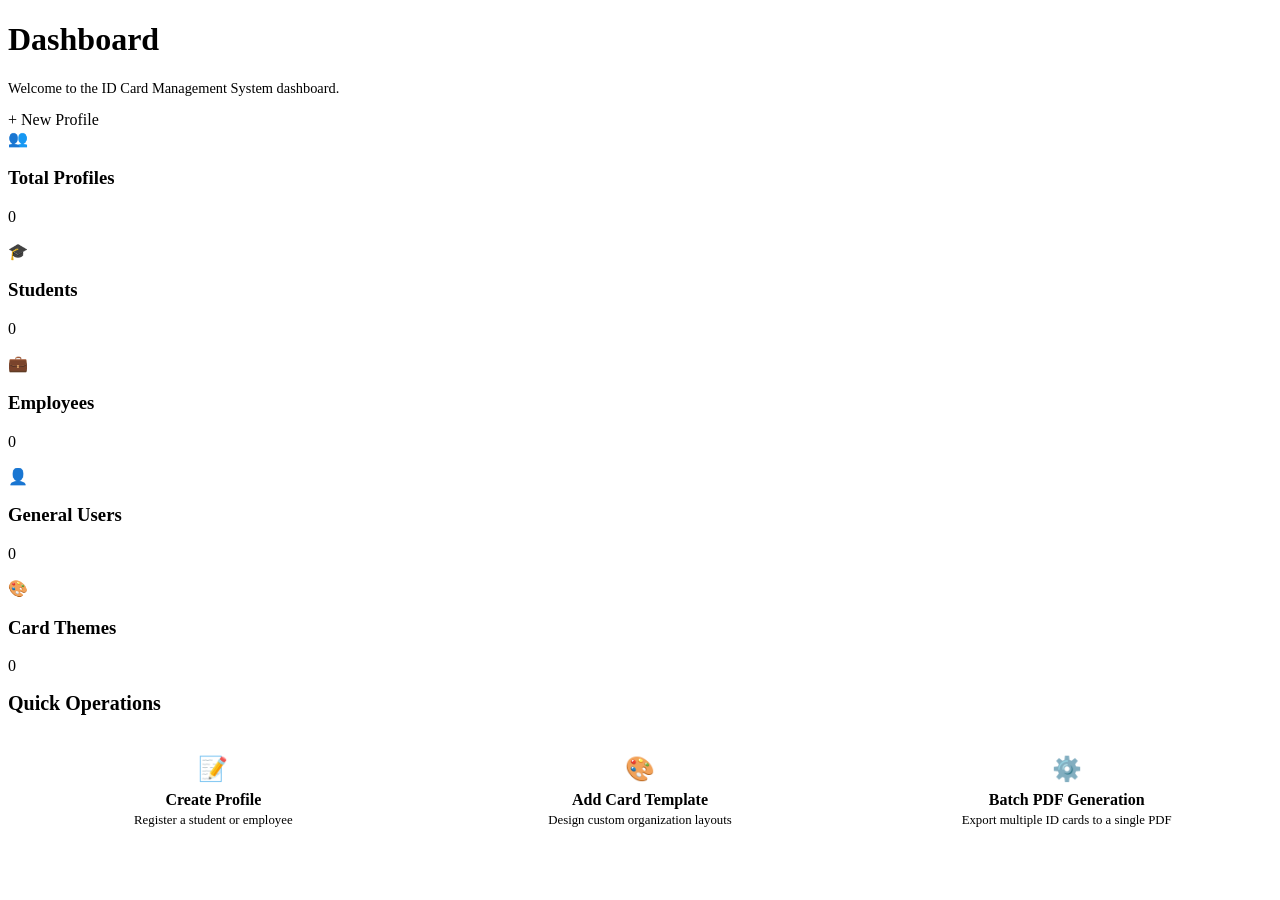
<file: src/main/resources/templates/index.html>
<!DOCTYPE html>
<html xmlns:th="http://www.thymeleaf.org" 
      th:replace="~{layout :: layout('Dashboard', ~{::content}, 'dashboard')}">
<body>
    <div th:fragment="content">
        <div class="page-header">
            <div>
                <h1 class="page-title">Dashboard</h1>
                <p style="color: var(--text-muted); font-size: 0.9rem;">Welcome to the ID Card Management System dashboard.</p>
            </div>
            <div>
                <a th:href="@{/profiles/new}" class="btn btn-primary">+ New Profile</a>
            </div>
        </div>

        <!-- Dashboard Stats Cards -->
        <div class="grid-cols-3">
            <div class="stat-card">
                <div class="stat-icon bg-primary-light">👥</div>
                <div class="stat-info">
                    <h3>Total Profiles</h3>
                    <p th:text="${totalProfiles}">0</p>
                </div>
            </div>
            <div class="stat-card">
                <div class="stat-icon bg-success-light">🎓</div>
                <div class="stat-info">
                    <h3>Students</h3>
                    <p th:text="${studentCount}">0</p>
                </div>
            </div>
            <div class="stat-card">
                <div class="stat-icon bg-warning-light">💼</div>
                <div class="stat-info">
                    <h3>Employees</h3>
                    <p th:text="${employeeCount}">0</p>
                </div>
            </div>
            <div class="stat-card">
                <div class="stat-icon bg-danger-light">👤</div>
                <div class="stat-info">
                    <h3>General Users</h3>
                    <p th:text="${userCount}">0</p>
                </div>
            </div>
            <div class="stat-card">
                <div class="stat-icon bg-primary-light">🎨</div>
                <div class="stat-info">
                    <h3>Card Themes</h3>
                    <p th:text="${totalTemplates}">0</p>
                </div>
            </div>
        </div>

        <!-- Quick actions -->
        <div class="card">
            <h2 style="margin-bottom: 1rem; font-size: 1.25rem;">Quick Operations</h2>
            <div style="display: flex; gap: 1rem; flex-wrap: wrap;">
                <a th:href="@{/profiles/new}" class="btn btn-secondary" style="flex: 1; min-width: 200px; text-align: center; display: block; padding: 1.5rem 1rem;">
                    <span style="font-size: 1.5rem; display: block; margin-bottom: 0.5rem;">📝</span>
                    <strong>Create Profile</strong>
                    <span style="display: block; font-size: 0.8rem; color: var(--text-muted); margin-top: 0.25rem;">Register a student or employee</span>
                </a>
                <a th:href="@{/templates/new}" class="btn btn-secondary" style="flex: 1; min-width: 200px; text-align: center; display: block; padding: 1.5rem 1rem;">
                    <span style="font-size: 1.5rem; display: block; margin-bottom: 0.5rem;">🎨</span>
                    <strong>Add Card Template</strong>
                    <span style="display: block; font-size: 0.8rem; color: var(--text-muted); margin-top: 0.25rem;">Design custom organization layouts</span>
                </a>
                <a th:href="@{/batch}" class="btn btn-secondary" style="flex: 1; min-width: 200px; text-align: center; display: block; padding: 1.5rem 1rem;">
                    <span style="font-size: 1.5rem; display: block; margin-bottom: 0.5rem;">⚙️</span>
                    <strong>Batch PDF Generation</strong>
                    <span style="display: block; font-size: 0.8rem; color: var(--text-muted); margin-top: 0.25rem;">Export multiple ID cards to a single PDF</span>
                </a>
            </div>
        </div>
    </div>
</body>
</html>
</file>
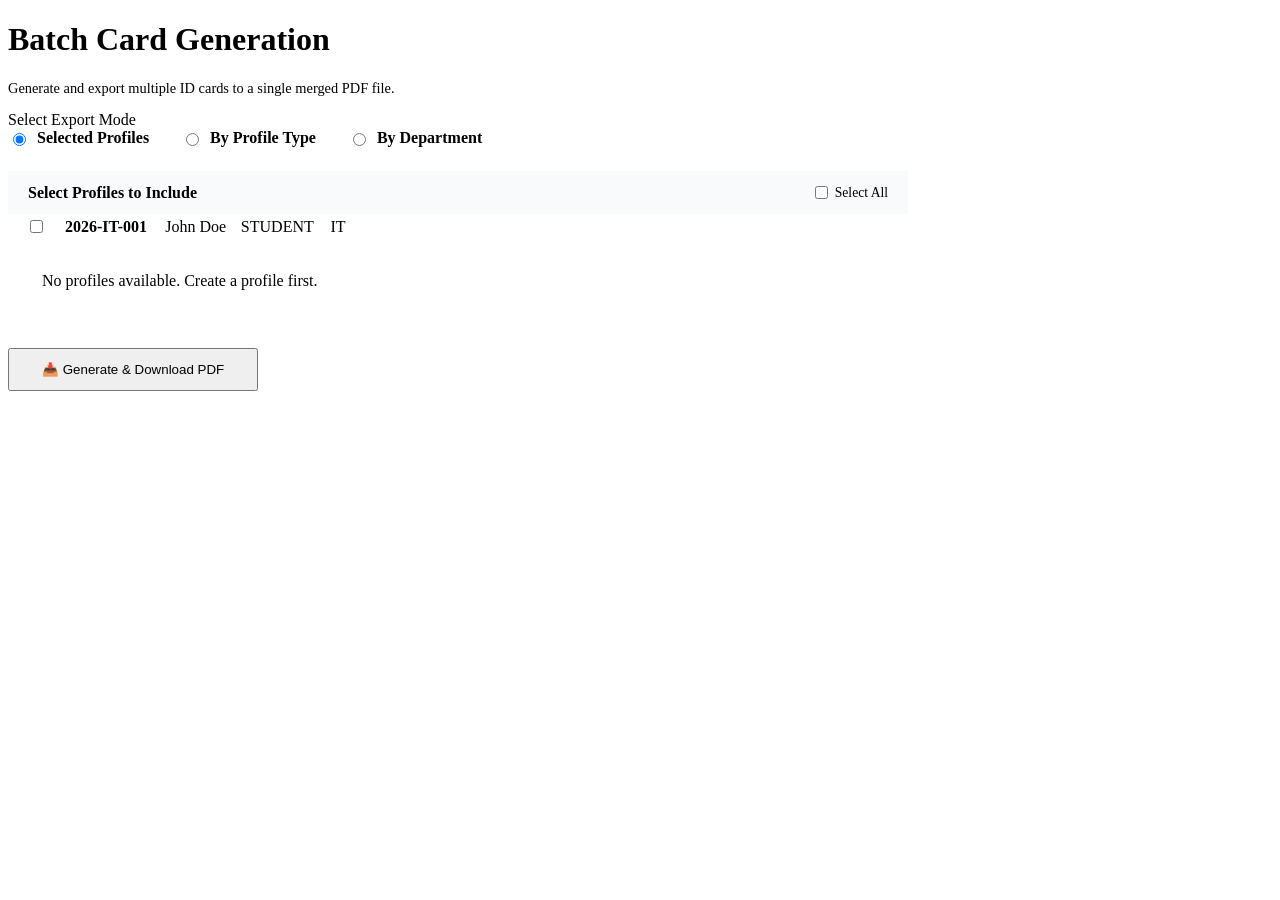
<file: src/main/resources/templates/batch/index.html>
<!DOCTYPE html>
<html xmlns:th="http://www.thymeleaf.org" 
      th:replace="~{layout :: layout('Batch Generation', ~{::content}, 'batch')}">
<body>
    <div th:fragment="content">
        <div class="page-header">
            <div>
                <h1 class="page-title">Batch Card Generation</h1>
                <p style="color: var(--text-muted); font-size: 0.9rem;">Generate and export multiple ID cards to a single merged PDF file.</p>
            </div>
        </div>

        <div class="card" style="max-width: 900px;">
            <form th:action="@{/batch/pdf}" method="post" th:object="${batchRequest}">
                
                <!-- Batch Mode Selection -->
                <div class="form-group">
                    <label class="form-label" style="font-size: 1rem; margin-bottom: 0.75rem;">Select Export Mode</label>
                    <div style="display: flex; gap: 2rem; align-items: center; margin-bottom: 1.5rem;">
                        <label style="display: flex; align-items: center; gap: 0.5rem; font-weight: 600; cursor: pointer;">
                            <input type="radio" th:field="*{batchMode}" value="SELECTED" checked id="modeSelected"> Selected Profiles
                        </label>
                        <label style="display: flex; align-items: center; gap: 0.5rem; font-weight: 600; cursor: pointer;">
                            <input type="radio" th:field="*{batchMode}" value="TYPE" id="modeType"> By Profile Type
                        </label>
                        <label style="display: flex; align-items: center; gap: 0.5rem; font-weight: 600; cursor: pointer;">
                            <input type="radio" th:field="*{batchMode}" value="DEPARTMENT" id="modeDept"> By Department
                        </label>
                    </div>
                </div>

                <!-- 1. Selection Options: By Type -->
                <div id="sectionType" class="form-group" style="display: none; max-width: 400px; padding: 1rem; border: 1px solid var(--border-color); border-radius: var(--radius); background-color: #f8fafc;">
                    <label class="form-label" for="typeSelect">Choose Profile Type</label>
                    <select th:field="*{type}" id="typeSelect" class="form-control">
                        <option th:each="t : ${profileTypes}" th:value="${t}" th:text="${t}">STUDENT</option>
                    </select>
                </div>

                <!-- 2. Selection Options: By Department -->
                <div id="sectionDept" class="form-group" style="display: none; max-width: 400px; padding: 1rem; border: 1px solid var(--border-color); border-radius: var(--radius); background-color: #f8fafc;">
                    <label class="form-label" for="deptSelect">Choose Department</label>
                    <select th:field="*{department}" id="deptSelect" class="form-control">
                        <option value="" disabled selected>-- Select Department --</option>
                        <option th:each="d : ${departments}" th:value="${d}" th:text="${d}">IT</option>
                    </select>
                </div>

                <!-- 3. Selection Options: Table checkboxes -->
                <div id="sectionSelected" class="form-group" style="border: 1px solid var(--border-color); border-radius: var(--radius); overflow: hidden;">
                    <div style="background-color: #f8fafc; padding: 0.75rem 1.25rem; font-weight: 600; border-bottom: 1px solid var(--border-color); display: flex; justify-content: space-between; align-items: center;">
                        <span>Select Profiles to Include</span>
                        <label style="font-size: 0.85rem; font-weight: 500; display: flex; align-items: center; gap: 0.25rem; cursor: pointer;">
                            <input type="checkbox" id="selectAll"> Select All
                        </label>
                    </div>
                    <div style="max-height: 400px; overflow-y: auto;">
                        <table class="custom-table" style="border: none;">
                            <thead>
                                <tr style="display: none;">
                                    <th>Select</th>
                                    <th>Reg Number</th>
                                    <th>Name</th>
                                    <th>Type</th>
                                    <th>Department</th>
                                </tr>
                            </thead>
                            <tbody>
                                <tr th:each="profile : ${profiles}">
                                    <td style="width: 50px; text-align: center;">
                                        <input type="checkbox" name="selectedIds" th:value="${profile.id}" class="profile-checkbox">
                                    </td>
                                    <td>
                                        <strong th:text="${profile.registrationNumber}">2026-IT-001</strong>
                                    </td>
                                    <td th:text="${profile.fullName}">John Doe</td>
                                    <td>
                                        <span class="badge" th:classappend="'badge-' + ${#strings.toLowerCase(profile.type)}" th:text="${profile.type}">STUDENT</span>
                                    </td>
                                    <td th:text="${profile.department != null && !profile.department.isEmpty()} ? ${profile.department} : 'GEN'">IT</td>
                                </tr>
                                <tr th:if="${#lists.isEmpty(profiles)}">
                                    <td colspan="5" style="text-align: center; padding: 2rem; color: var(--text-muted);">
                                        No profiles available. Create a profile first.
                                    </td>
                                </tr>
                            </tbody>
                        </table>
                    </div>
                </div>

                <div style="margin-top: 1.5rem;">
                    <button type="submit" class="btn btn-primary" style="padding: 0.75rem 2rem;">
                        📥 Generate & Download PDF
                    </button>
                </div>
            </form>
        </div>

        <script>
            document.addEventListener("DOMContentLoaded", function() {
                const modeSelected = document.getElementById('modeSelected');
                const modeType = document.getElementById('modeType');
                const modeDept = document.getElementById('modeDept');

                const sectionSelected = document.getElementById('sectionSelected');
                const sectionType = document.getElementById('sectionType');
                const sectionDept = document.getElementById('sectionDept');

                function toggleSections() {
                    if (modeSelected.checked) {
                        sectionSelected.style.display = 'block';
                        sectionType.style.display = 'none';
                        sectionDept.style.display = 'none';
                    } else if (modeType.checked) {
                        sectionSelected.style.display = 'none';
                        sectionType.style.display = 'block';
                        sectionDept.style.display = 'none';
                    } else if (modeDept.checked) {
                        sectionSelected.style.display = 'none';
                        sectionType.style.display = 'none';
                        sectionDept.style.display = 'block';
                    }
                }

                // Attach listeners
                document.getElementsByName('batchMode').forEach(el => {
                    el.addEventListener('change', toggleSections);
                });

                // Select All toggle
                const selectAll = document.getElementById('selectAll');
                const checkboxes = document.querySelectorAll('.profile-checkbox');
                if (selectAll) {
                    selectAll.addEventListener('change', function() {
                        checkboxes.forEach(cb => {
                            cb.checked = this.checked;
                        });
                    });
                }

                // Initial load
                toggleSections();
            });
        </script>
    </div>
</body>
</html>
</file>
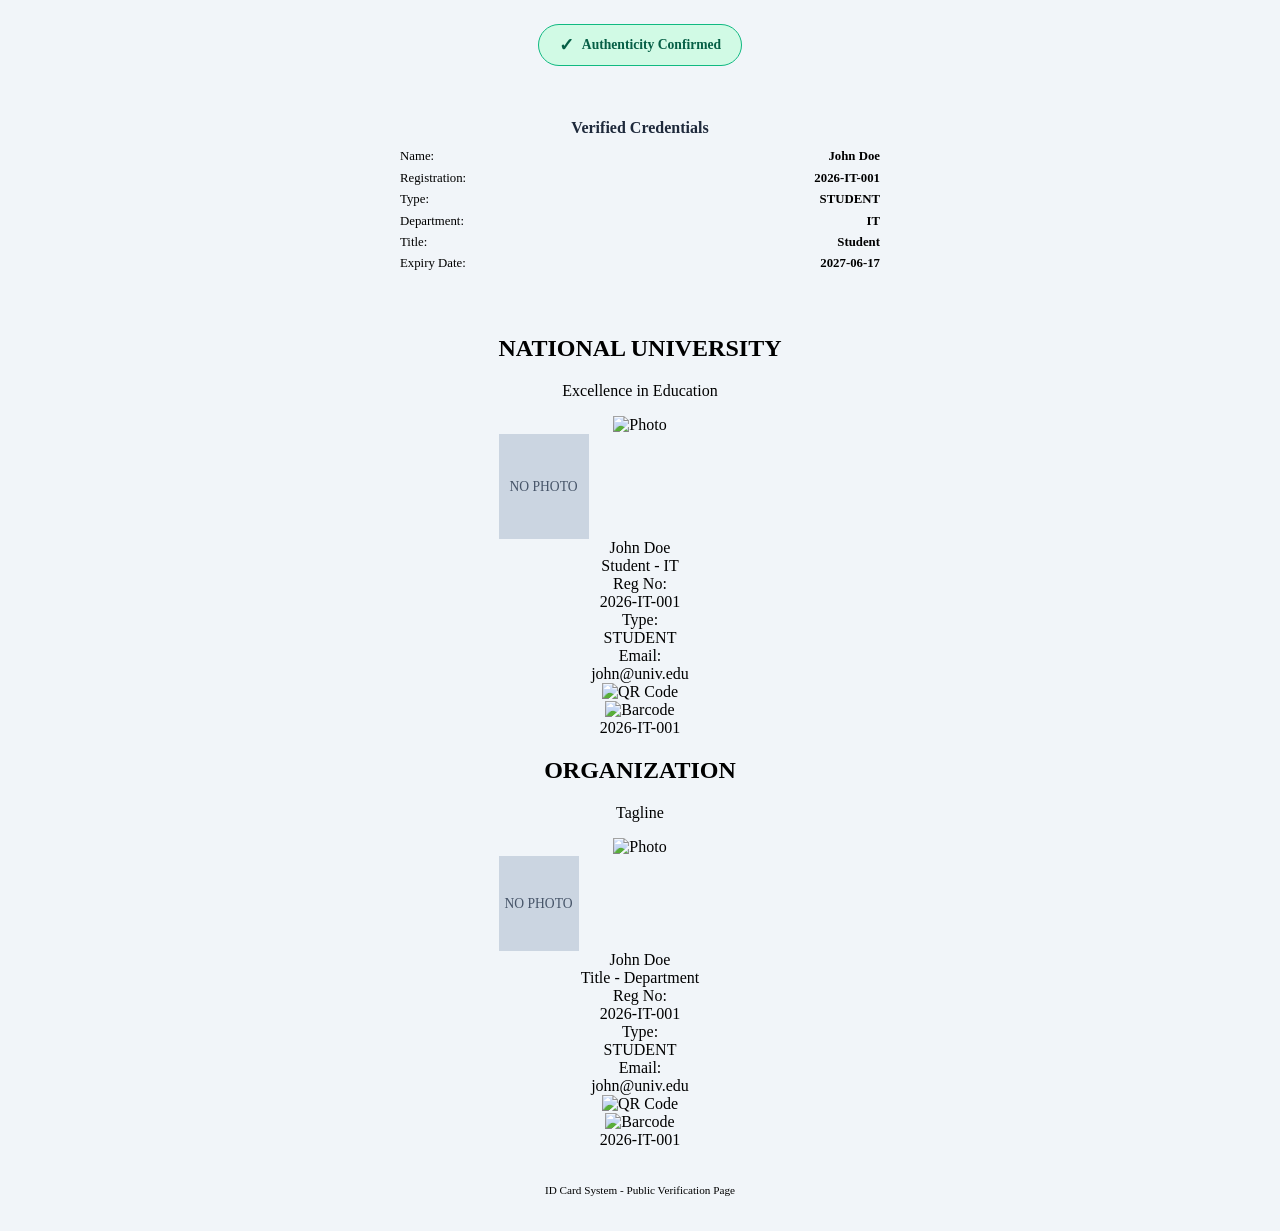
<file: src/main/resources/templates/verify.html>
<!DOCTYPE html>
<html xmlns:th="http://www.thymeleaf.org">
<head>
    <meta charset="UTF-8">
    <meta name="viewport" content="width=device-width, initial-scale=1.0">
    <title>Public ID Card Verification</title>
    <link href="https://fonts.googleapis.com/css2?family=Inter:wght@400;500;600;700;800&display=swap" rel="stylesheet">
    <link rel="stylesheet" th:href="@{/css/main.css}">
    <style>
        body {
            display: flex;
            align-items: center;
            justify-content: center;
            min-height: 100vh;
            margin: 0;
            background-color: #f1f5f9;
        }
        .container {
            width: 100%;
            max-width: 480px;
            padding: 1.5rem;
            text-align: center;
            display: flex;
            flex-direction: column;
            align-items: center;
        }
        .verified-badge {
            background-color: #d1fae5;
            color: #065f46;
            padding: 0.6rem 1.25rem;
            border-radius: 9999px;
            font-weight: 700;
            display: inline-flex;
            align-items: center;
            gap: 0.5rem;
            margin-bottom: 1.25rem;
            border: 1px solid #10b981;
            font-size: 0.85rem;
        }
    </style>
</head>
<body>
    <div class="container">
        
        <div class="verified-badge">
            <span style="font-size: 1.1rem;">✓</span> Authenticity Confirmed
        </div>

        <div class="card" style="padding: 1.25rem; margin-bottom: 1.5rem; text-align: left; width: 100%;">
            <h2 style="font-size: 1rem; font-weight: 700; margin-bottom: 0.75rem; color: #1e293b; text-align: center;">Verified Credentials</h2>
            <div style="display: flex; flex-direction: column; gap: 0.4rem; font-size: 0.8rem;">
                <div style="display: flex; justify-content: space-between;"><span style="color: var(--text-muted);">Name:</span><strong th:text="${profile.fullName}">John Doe</strong></div>
                <div style="display: flex; justify-content: space-between;"><span style="color: var(--text-muted);">Registration:</span><strong th:text="${profile.registrationNumber}">2026-IT-001</strong></div>
                <div style="display: flex; justify-content: space-between;"><span style="color: var(--text-muted);">Type:</span><strong th:text="${profile.type}">STUDENT</strong></div>
                <div style="display: flex; justify-content: space-between;"><span style="color: var(--text-muted);">Department:</span><strong th:text="${profile.department}">IT</strong></div>
                <div style="display: flex; justify-content: space-between;"><span style="color: var(--text-muted);">Title:</span><strong th:text="${profile.title}">Student</strong></div>
                <div style="display: flex; justify-content: space-between;"><span style="color: var(--text-muted);">Expiry Date:</span><strong th:text="${profile.expiryDate}">2027-06-17</strong></div>
            </div>
        </div>

        <!-- Render the ID card itself -->
        <div class="id-card-wrap" style="margin-bottom: 1.5rem;">
            <div id="cardShell" class="id-card" 
                 th:classappend="${profile.template != null && #strings.toUpperCase(profile.template.layout) == 'HORIZONTAL'} ? 'layout-horizontal' : 'layout-vertical'"
                 th:style="'background-color: ' + ${profile.template != null ? profile.template.secondaryColor : '#e0e7ff'} + '; color: ' + ${profile.template != null ? profile.template.textColor : '#111827'} + ';'">
                
                <!-- VERTICAL LAYOUT STRUCTURE -->
                <th:block th:if="${profile.template == null || #strings.toUpperCase(profile.template.layout) != 'HORIZONTAL'}">
                    <!-- Header -->
                    <div class="card-header" th:style="'background-color: ' + ${profile.template != null ? profile.template.primaryColor : '#1d4ed8'} + ';'">
                        <h2 class="org-name-text" th:text="${profile.template != null && profile.template.organizationName != null} ? ${#strings.toUpperCase(profile.template.organizationName)} : 'ORGANIZATION'">NATIONAL UNIVERSITY</h2>
                        <p class="tagline-text" th:if="${profile.template != null && profile.template.tagline != null && !profile.template.tagline.isEmpty()}" th:text="${profile.template.tagline}">Excellence in Education</p>
                    </div>

                    <!-- Card Body -->
                    <div class="card-body">
                        <img class="profile-photo" th:if="${profile.hasPhoto()}" th:src="@{/uploads/photos/{file}(file=${profile.photoFileName})}" alt="Photo">
                        <div class="profile-photo" th:unless="${profile.hasPhoto()}" style="display: flex; align-items: center; justify-content: center; font-size: 0.85rem; background-color: #cbd5e1; color: #475569; width: 90px; height: 105px;">
                            NO PHOTO
                        </div>
                        
                        <div class="profile-name" th:text="${profile.fullName}">John Doe</div>
                        <div class="profile-title" th:text="${profile.title} + (${profile.department != null && !profile.department.isEmpty()} ? ' - ' + ${profile.department} : '')">Student - IT</div>

                        <div class="profile-details">
                            <div class="detail-label">Reg No:</div>
                            <div class="detail-val" th:text="${profile.registrationNumber}">2026-IT-001</div>

                            <div class="detail-label">Type:</div>
                            <div class="detail-val" th:text="${profile.type}">STUDENT</div>

                            <div class="detail-label" th:if="${profile.email != null && !profile.email.isEmpty()}">Email:</div>
                            <div class="detail-val" th:if="${profile.email != null && !profile.email.isEmpty()}" th:text="${profile.email}">john@univ.edu</div>
                        </div>
                    </div>

                    <!-- Card Footer -->
                    <div class="card-footer">
                        <div class="qr-code">
                            <img th:src="'data:image/png;base64,' + ${qrCodeBase64}" style="width: 100%; height: 100%;" alt="QR Code">
                        </div>
                        <div class="barcode-area">
                            <img class="barcode-img" th:src="'data:image/png;base64,' + ${barcodeBase64}" alt="Barcode">
                            <div class="barcode-text" th:text="${profile.registrationNumber}">2026-IT-001</div>
                        </div>
                    </div>
                </th:block>

                <!-- HORIZONTAL LAYOUT STRUCTURE -->
                <th:block th:if="${profile.template != null && #strings.toUpperCase(profile.template.layout) == 'HORIZONTAL'}">
                    <!-- Header -->
                    <div class="card-header" th:style="'background-color: ' + ${profile.template.primaryColor} + ';'">
                        <h2 class="org-name-text" th:text="${#strings.toUpperCase(profile.template.organizationName)}">ORGANIZATION</h2>
                        <p class="tagline-text" th:if="${profile.template.tagline != null && !profile.template.tagline.isEmpty()}" th:text="${profile.template.tagline}">Tagline</p>
                    </div>

                    <!-- Card Body -->
                    <div class="card-body">
                        <img class="profile-photo" th:if="${profile.hasPhoto()}" th:src="@{/uploads/photos/{file}(file=${profile.photoFileName})}" alt="Photo">
                        <div class="profile-photo" th:unless="${profile.hasPhoto()}" style="display: flex; align-items: center; justify-content: center; font-size: 0.85rem; background-color: #cbd5e1; color: #475569; width: 80px; height: 95px;">
                            NO PHOTO
                        </div>

                        <div class="profile-info">
                            <div class="profile-name" th:text="${profile.fullName}">John Doe</div>
                            <div class="profile-title" th:text="${profile.title} + (${profile.department != null && !profile.department.isEmpty()} ? ' - ' + ${profile.department} : '')">Title - Department</div>
                            
                            <div class="profile-details">
                                <div class="detail-label">Reg No:</div>
                                <div class="detail-val" th:text="${profile.registrationNumber}">2026-IT-001</div>

                                <div class="detail-label">Type:</div>
                                <div class="detail-val" th:text="${profile.type}">STUDENT</div>

                                <div class="detail-label" th:if="${profile.email != null && !profile.email.isEmpty()}">Email:</div>
                                <div class="detail-val" th:if="${profile.email != null && !profile.email.isEmpty()}" th:text="${profile.email}">john@univ.edu</div>
                            </div>
                        </div>

                        <div class="right-codes">
                            <div class="qr-code">
                                <img th:src="'data:image/png;base64,' + ${qrCodeBase64}" style="width: 100%; height: 100%;" alt="QR Code">
                            </div>
                            <div class="barcode-area">
                                <img class="barcode-img" th:src="'data:image/png;base64,' + ${barcodeBase64}" alt="Barcode">
                                <div class="barcode-text" th:text="${profile.registrationNumber}">2026-IT-001</div>
                            </div>
                        </div>
                    </div>
                </th:block>

            </div>
        </div>

        <p style="color: var(--text-muted); font-size: 0.7rem;">ID Card System - Public Verification Page</p>
    </div>
</body>
</html>
</file>
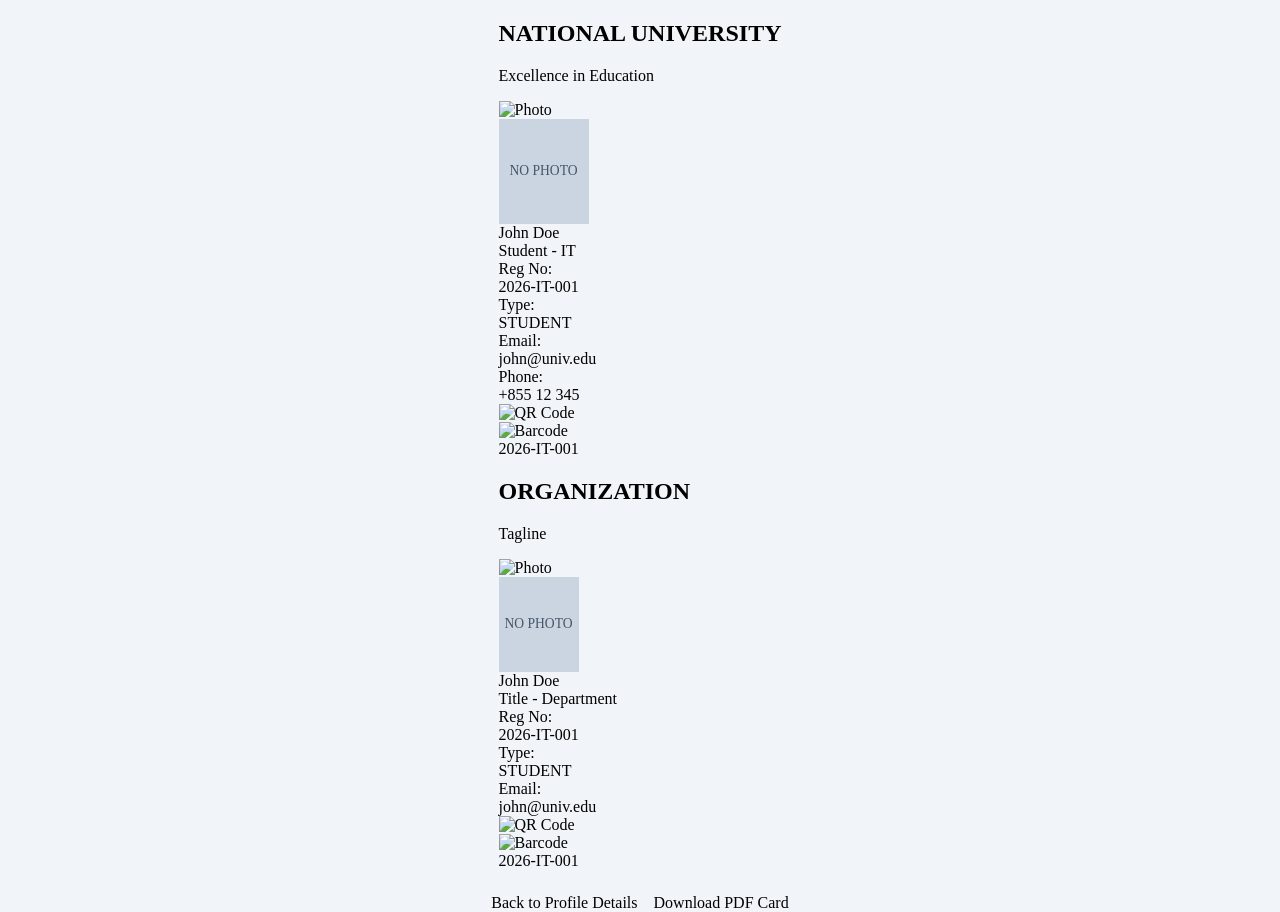
<file: src/main/resources/templates/profiles/card-preview.html>
<!DOCTYPE html>
<html xmlns:th="http://www.thymeleaf.org">
<head>
    <meta charset="UTF-8">
    <meta name="viewport" content="width=device-width, initial-scale=1.0">
    <title>ID Card Preview</title>
    <link href="https://fonts.googleapis.com/css2?family=Inter:wght@400;500;600;700;800&display=swap" rel="stylesheet">
    <link rel="stylesheet" th:href="@{/css/main.css}">
    <style>
        body {
            display: flex;
            align-items: center;
            justify-content: center;
            min-height: 100vh;
            margin: 0;
            background-color: #f1f5f9;
        }
        .container {
            display: flex;
            flex-direction: column;
            align-items: center;
        }
        .actions {
            margin-top: 1.5rem;
            display: flex;
            gap: 1rem;
            justify-content: center;
        }
    </style>
</head>
<body>
    <div class="container">
        
        <!-- Render the ID card itself -->
        <div class="id-card-wrap">
            <div id="cardShell" class="id-card" 
                 th:classappend="${profile.template != null && #strings.toUpperCase(profile.template.layout) == 'HORIZONTAL'} ? 'layout-horizontal' : 'layout-vertical'"
                 th:style="'background-color: ' + ${profile.template != null ? profile.template.secondaryColor : '#e0e7ff'} + '; color: ' + ${profile.template != null ? profile.template.textColor : '#111827'} + ';'">
                
                <!-- VERTICAL LAYOUT STRUCTURE -->
                <th:block th:if="${profile.template == null || #strings.toUpperCase(profile.template.layout) != 'HORIZONTAL'}">
                    <!-- Header -->
                    <div class="card-header" th:style="'background-color: ' + ${profile.template != null ? profile.template.primaryColor : '#1d4ed8'} + ';'">
                        <h2 class="org-name-text" th:text="${profile.template != null && profile.template.organizationName != null} ? ${#strings.toUpperCase(profile.template.organizationName)} : 'ORGANIZATION'">NATIONAL UNIVERSITY</h2>
                        <p class="tagline-text" th:if="${profile.template != null && profile.template.tagline != null && !profile.template.tagline.isEmpty()}" th:text="${profile.template.tagline}">Excellence in Education</p>
                    </div>

                    <!-- Card Body -->
                    <div class="card-body">
                        <img class="profile-photo" th:if="${profile.hasPhoto()}" th:src="@{/uploads/photos/{file}(file=${profile.photoFileName})}" alt="Photo">
                        <div class="profile-photo" th:unless="${profile.hasPhoto()}" style="display: flex; align-items: center; justify-content: center; font-size: 0.85rem; background-color: #cbd5e1; color: #475569; width: 90px; height: 105px;">
                            NO PHOTO
                        </div>
                        
                        <div class="profile-name" th:text="${profile.fullName}">John Doe</div>
                        <div class="profile-title" th:text="${profile.title} + (${profile.department != null && !profile.department.isEmpty()} ? ' - ' + ${profile.department} : '')">Student - IT</div>

                        <div class="profile-details">
                            <div class="detail-label">Reg No:</div>
                            <div class="detail-val" th:text="${profile.registrationNumber}">2026-IT-001</div>

                            <div class="detail-label">Type:</div>
                            <div class="detail-val" th:text="${profile.type}">STUDENT</div>

                            <div class="detail-label" th:if="${profile.email != null && !profile.email.isEmpty()}">Email:</div>
                            <div class="detail-val" th:if="${profile.email != null && !profile.email.isEmpty()}" th:text="${profile.email}">john@univ.edu</div>

                            <div class="detail-label" th:if="${profile.phone != null && !profile.phone.isEmpty()}">Phone:</div>
                            <div class="detail-val" th:if="${profile.phone != null && !profile.phone.isEmpty()}" th:text="${profile.phone}">+855 12 345</div>
                        </div>
                    </div>

                    <!-- Card Footer -->
                    <div class="card-footer">
                        <div class="qr-code">
                            <img th:src="'data:image/png;base64,' + ${qrCodeBase64}" style="width: 100%; height: 100%;" alt="QR Code">
                        </div>
                        <div class="barcode-area">
                            <img class="barcode-img" th:src="'data:image/png;base64,' + ${barcodeBase64}" alt="Barcode">
                            <div class="barcode-text" th:text="${profile.registrationNumber}">2026-IT-001</div>
                        </div>
                    </div>
                </th:block>

                <!-- HORIZONTAL LAYOUT STRUCTURE -->
                <th:block th:if="${profile.template != null && #strings.toUpperCase(profile.template.layout) == 'HORIZONTAL'}">
                    <!-- Header -->
                    <div class="card-header" th:style="'background-color: ' + ${profile.template.primaryColor} + ';'">
                        <h2 class="org-name-text" th:text="${#strings.toUpperCase(profile.template.organizationName)}">ORGANIZATION</h2>
                        <p class="tagline-text" th:if="${profile.template.tagline != null && !profile.template.tagline.isEmpty()}" th:text="${profile.template.tagline}">Tagline</p>
                    </div>

                    <!-- Card Body -->
                    <div class="card-body">
                        <img class="profile-photo" th:if="${profile.hasPhoto()}" th:src="@{/uploads/photos/{file}(file=${profile.photoFileName})}" alt="Photo">
                        <div class="profile-photo" th:unless="${profile.hasPhoto()}" style="display: flex; align-items: center; justify-content: center; font-size: 0.85rem; background-color: #cbd5e1; color: #475569; width: 80px; height: 95px;">
                            NO PHOTO
                        </div>

                        <div class="profile-info">
                            <div class="profile-name" th:text="${profile.fullName}">John Doe</div>
                            <div class="profile-title" th:text="${profile.title} + (${profile.department != null && !profile.department.isEmpty()} ? ' - ' + ${profile.department} : '')">Title - Department</div>
                            
                            <div class="profile-details">
                                <div class="detail-label">Reg No:</div>
                                <div class="detail-val" th:text="${profile.registrationNumber}">2026-IT-001</div>

                                <div class="detail-label">Type:</div>
                                <div class="detail-val" th:text="${profile.type}">STUDENT</div>

                                <div class="detail-label" th:if="${profile.email != null && !profile.email.isEmpty()}">Email:</div>
                                <div class="detail-val" th:if="${profile.email != null && !profile.email.isEmpty()}" th:text="${profile.email}">john@univ.edu</div>
                            </div>
                        </div>

                        <div class="right-codes">
                            <div class="qr-code">
                                <img th:src="'data:image/png;base64,' + ${qrCodeBase64}" style="width: 100%; height: 100%;" alt="QR Code">
                            </div>
                            <div class="barcode-area">
                                <img class="barcode-img" th:src="'data:image/png;base64,' + ${barcodeBase64}" alt="Barcode">
                                <div class="barcode-text" th:text="${profile.registrationNumber}">2026-IT-001</div>
                            </div>
                        </div>
                    </div>
                </th:block>

            </div>
        </div>

        <div class="actions">
            <a th:href="@{/profiles/{id}(id=${profile.id})}" class="btn btn-secondary">Back to Profile Details</a>
            <a th:href="@{/profiles/{id}/pdf(id=${profile.id})}" class="btn btn-primary">Download PDF Card</a>
        </div>
    </div>
</body>
</html>
</file>
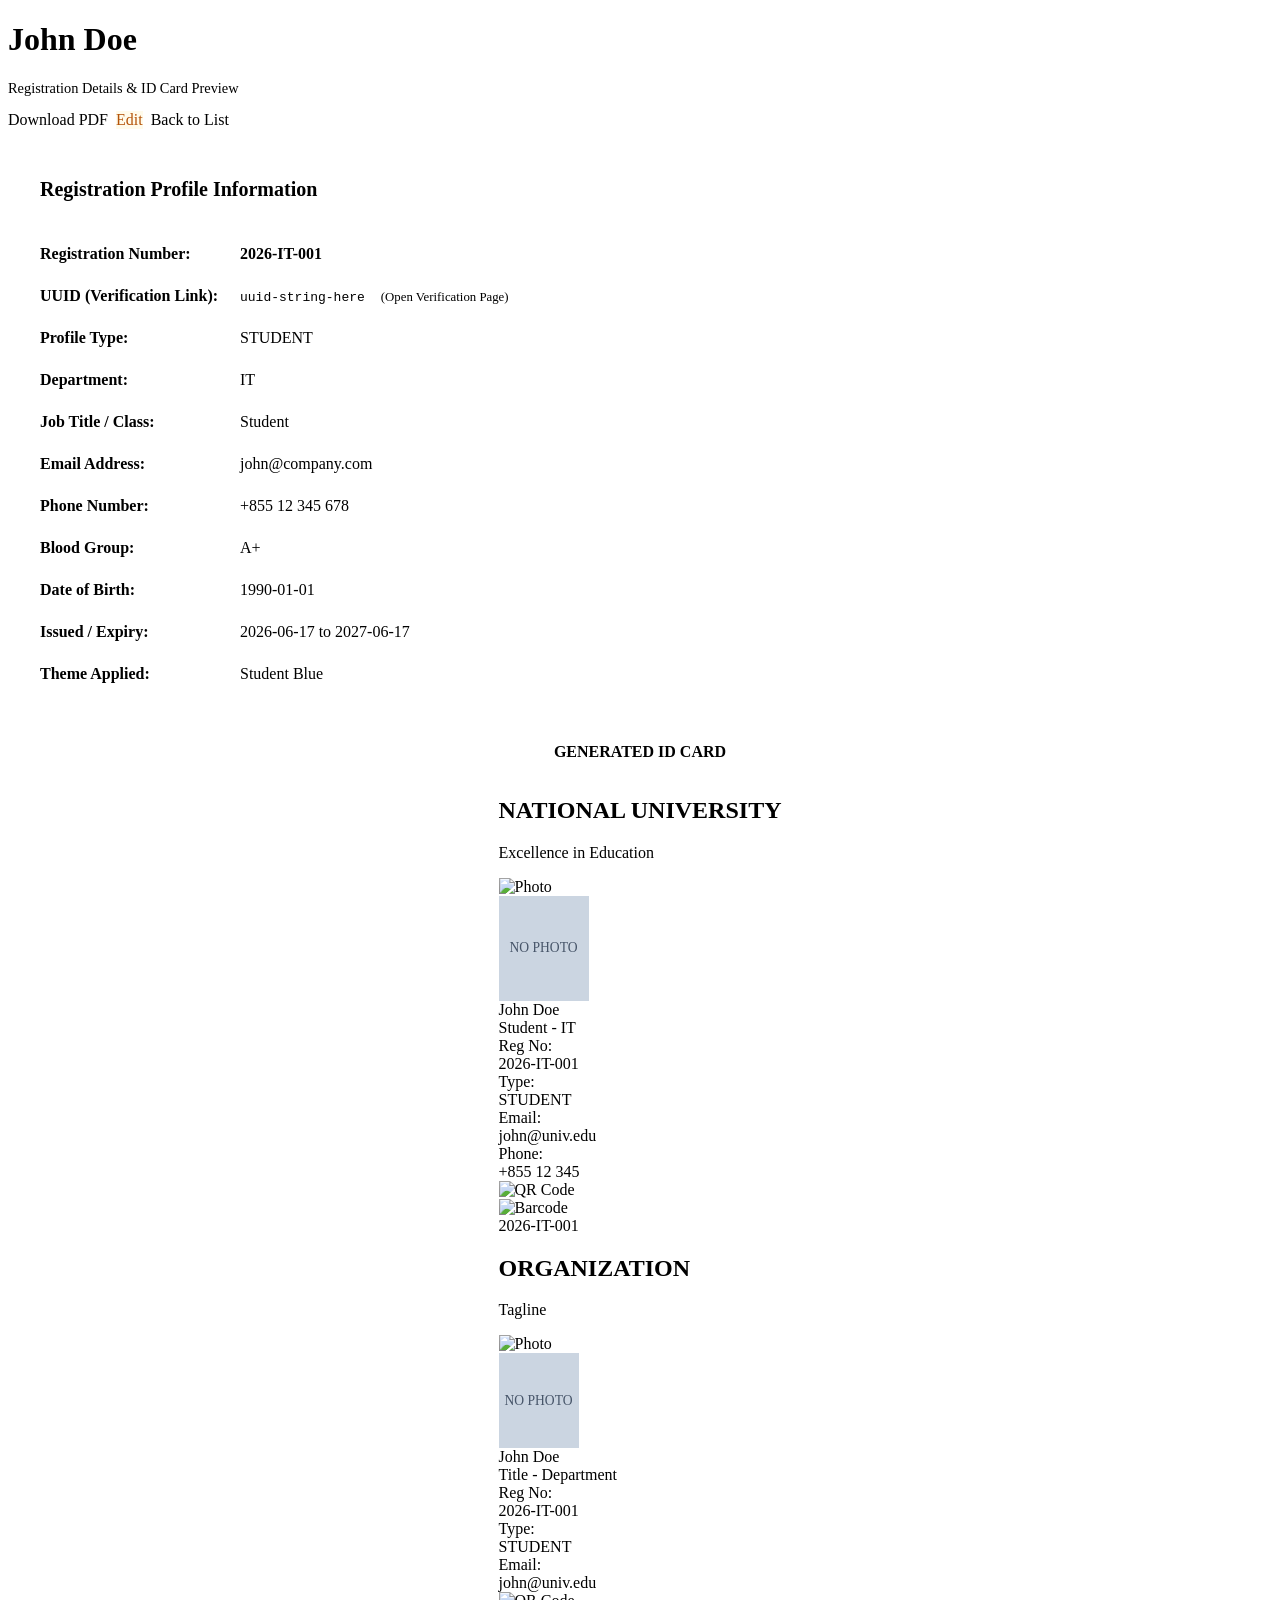
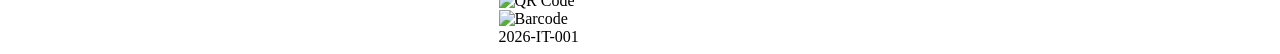
<file: src/main/resources/templates/profiles/detail.html>
<!DOCTYPE html>
<html xmlns:th="http://www.thymeleaf.org" 
      th:replace="~{layout :: layout('Profile Detail', ~{::content}, 'profiles')}">
<body>
    <div th:fragment="content">
        <div class="page-header">
            <div>
                <h1 class="page-title" th:text="${profile.fullName}">John Doe</h1>
                <p style="color: var(--text-muted); font-size: 0.9rem;">Registration Details & ID Card Preview</p>
            </div>
            <div style="display: flex; gap: 0.5rem;">
                <a th:href="@{/profiles/{id}/pdf(id=${profile.id})}" class="btn btn-primary">Download PDF</a>
                <a th:href="@{/profiles/{id}/edit(id=${profile.id})}" class="btn btn-secondary" style="background-color: #fffbeb; border-color: #fef3c7; color: #b45309;">Edit</a>
                <a th:href="@{/profiles}" class="btn btn-secondary">Back to List</a>
            </div>
        </div>

        <div class="preview-container">
            <!-- Details Card -->
            <div class="card" style="flex: 1; margin-bottom: 0; padding: 2rem;">
                <h2 style="font-size: 1.25rem; font-weight: 700; margin-bottom: 1.5rem; padding-bottom: 0.5rem; border-bottom: 1px solid var(--border-color);">
                    Registration Profile Information
                </h2>
                
                <table style="width: 100%; border-collapse: collapse;">
                    <tr style="border-bottom: 1px solid var(--border-color);">
                        <td style="padding: 0.75rem 0; font-weight: 600; color: var(--text-muted); width: 200px;">Registration Number:</td>
                        <td style="padding: 0.75rem 0;"><strong th:text="${profile.registrationNumber}">2026-IT-001</strong></td>
                    </tr>
                    <tr style="border-bottom: 1px solid var(--border-color);">
                        <td style="padding: 0.75rem 0; font-weight: 600; color: var(--text-muted);">UUID (Verification Link):</td>
                        <td style="padding: 0.75rem 0;">
                            <code th:text="${profile.uuid}">uuid-string-here</code>
                            <a th:href="@{/verify/{uuid}(uuid=${profile.uuid})}" target="_blank" style="margin-left: 0.75rem; font-size: 0.8rem; color: var(--accent); text-decoration: none;">(Open Verification Page)</a>
                        </td>
                    </tr>
                    <tr style="border-bottom: 1px solid var(--border-color);">
                        <td style="padding: 0.75rem 0; font-weight: 600; color: var(--text-muted);">Profile Type:</td>
                        <td style="padding: 0.75rem 0;">
                            <span class="badge" th:classappend="'badge-' + ${#strings.toLowerCase(profile.type)}" th:text="${profile.type}">STUDENT</span>
                        </td>
                    </tr>
                    <tr style="border-bottom: 1px solid var(--border-color);">
                        <td style="padding: 0.75rem 0; font-weight: 600; color: var(--text-muted);">Department:</td>
                        <td style="padding: 0.75rem 0;" th:text="${profile.department != null && !profile.department.isEmpty()} ? ${profile.department} : 'GEN'">IT</td>
                    </tr>
                    <tr style="border-bottom: 1px solid var(--border-color);">
                        <td style="padding: 0.75rem 0; font-weight: 600; color: var(--text-muted);">Job Title / Class:</td>
                        <td style="padding: 0.75rem 0;" th:text="${profile.title}">Student</td>
                    </tr>
                    <tr style="border-bottom: 1px solid var(--border-color);">
                        <td style="padding: 0.75rem 0; font-weight: 600; color: var(--text-muted);">Email Address:</td>
                        <td style="padding: 0.75rem 0;" th:text="${profile.email != null && !profile.email.isEmpty()} ? ${profile.email} : '-'">john@company.com</td>
                    </tr>
                    <tr style="border-bottom: 1px solid var(--border-color);">
                        <td style="padding: 0.75rem 0; font-weight: 600; color: var(--text-muted);">Phone Number:</td>
                        <td style="padding: 0.75rem 0;" th:text="${profile.phone != null && !profile.phone.isEmpty()} ? ${profile.phone} : '-'">+855 12 345 678</td>
                    </tr>
                    <tr style="border-bottom: 1px solid var(--border-color);">
                        <td style="padding: 0.75rem 0; font-weight: 600; color: var(--text-muted);">Blood Group:</td>
                        <td style="padding: 0.75rem 0;" th:text="${profile.bloodGroup != null && !profile.bloodGroup.isEmpty()} ? ${profile.bloodGroup} : '-'">A+</td>
                    </tr>
                    <tr style="border-bottom: 1px solid var(--border-color);">
                        <td style="padding: 0.75rem 0; font-weight: 600; color: var(--text-muted);">Date of Birth:</td>
                        <td style="padding: 0.75rem 0;" th:text="${profile.dateOfBirth != null} ? ${profile.dateOfBirth} : '-'">1990-01-01</td>
                    </tr>
                    <tr style="border-bottom: 1px solid var(--border-color);">
                        <td style="padding: 0.75rem 0; font-weight: 600; color: var(--text-muted);">Issued / Expiry:</td>
                        <td style="padding: 0.75rem 0;">
                            <span th:text="${profile.issueDate}">2026-06-17</span> to <span th:text="${profile.expiryDate}">2027-06-17</span>
                        </td>
                    </tr>
                    <tr>
                        <td style="padding: 0.75rem 0; font-weight: 600; color: var(--text-muted);">Theme Applied:</td>
                        <td style="padding: 0.75rem 0;" th:text="${profile.template != null} ? ${profile.template.name} : 'Default Theme'">Student Blue</td>
                    </tr>
                </table>
            </div>

            <!-- Card Design Rendering -->
            <div style="flex-basis: 340px; display: flex; flex-direction: column; align-items: center;">
                <h3 style="margin-bottom: 1rem; font-size: 1rem; font-weight: 600; color: var(--text-muted);">GENERATED ID CARD</h3>
                
                <div class="id-card-wrap">
                    <div id="cardShell" class="id-card" 
                         th:classappend="${profile.template != null && #strings.toUpperCase(profile.template.layout) == 'HORIZONTAL'} ? 'layout-horizontal' : 'layout-vertical'"
                         th:style="'background-color: ' + ${profile.template != null ? profile.template.secondaryColor : '#e0e7ff'} + '; color: ' + ${profile.template != null ? profile.template.textColor : '#111827'} + ';'">
                        
                        <!-- VERTICAL LAYOUT STRUCTURE -->
                        <th:block th:if="${profile.template == null || #strings.toUpperCase(profile.template.layout) != 'HORIZONTAL'}">
                            <!-- Header -->
                            <div class="card-header" th:style="'background-color: ' + ${profile.template != null ? profile.template.primaryColor : '#1d4ed8'} + ';'">
                                <h2 class="org-name-text" th:text="${profile.template != null && profile.template.organizationName != null} ? ${#strings.toUpperCase(profile.template.organizationName)} : 'ORGANIZATION'">NATIONAL UNIVERSITY</h2>
                                <p class="tagline-text" th:if="${profile.template != null && profile.template.tagline != null && !profile.template.tagline.isEmpty()}" th:text="${profile.template.tagline}">Excellence in Education</p>
                            </div>

                            <!-- Card Body -->
                            <div class="card-body">
                                <img class="profile-photo" th:if="${profile.hasPhoto()}" th:src="@{/uploads/photos/{file}(file=${profile.photoFileName})}" alt="Photo">
                                <div class="profile-photo" th:unless="${profile.hasPhoto()}" style="display: flex; align-items: center; justify-content: center; font-size: 0.85rem; background-color: #cbd5e1; color: #475569; width: 90px; height: 105px;">
                                    NO PHOTO
                                </div>
                                
                                <div class="profile-name" th:text="${profile.fullName}">John Doe</div>
                                <div class="profile-title" th:text="${profile.title} + (${profile.department != null && !profile.department.isEmpty()} ? ' - ' + ${profile.department} : '')">Student - IT</div>

                                <div class="profile-details">
                                    <div class="detail-label">Reg No:</div>
                                    <div class="detail-val" th:text="${profile.registrationNumber}">2026-IT-001</div>

                                    <div class="detail-label">Type:</div>
                                    <div class="detail-val" th:text="${profile.type}">STUDENT</div>

                                    <div class="detail-label" th:if="${profile.email != null && !profile.email.isEmpty()}">Email:</div>
                                    <div class="detail-val" th:if="${profile.email != null && !profile.email.isEmpty()}" th:text="${profile.email}">john@univ.edu</div>

                                    <div class="detail-label" th:if="${profile.phone != null && !profile.phone.isEmpty()}">Phone:</div>
                                    <div class="detail-val" th:if="${profile.phone != null && !profile.phone.isEmpty()}" th:text="${profile.phone}">+855 12 345</div>
                                </div>
                            </div>

                            <!-- Card Footer -->
                            <div class="card-footer">
                                <div class="qr-code">
                                    <img th:src="'data:image/png;base64,' + ${qrCodeBase64}" style="width: 100%; height: 100%;" alt="QR Code">
                                </div>
                                <div class="barcode-area">
                                    <img class="barcode-img" th:src="'data:image/png;base64,' + ${barcodeBase64}" alt="Barcode">
                                    <div class="barcode-text" th:text="${profile.registrationNumber}">2026-IT-001</div>
                                </div>
                            </div>
                        </th:block>

                        <!-- HORIZONTAL LAYOUT STRUCTURE -->
                        <th:block th:if="${profile.template != null && #strings.toUpperCase(profile.template.layout) == 'HORIZONTAL'}">
                            <!-- Header -->
                            <div class="card-header" th:style="'background-color: ' + ${profile.template.primaryColor} + ';'">
                                <h2 class="org-name-text" th:text="${#strings.toUpperCase(profile.template.organizationName)}">ORGANIZATION</h2>
                                <p class="tagline-text" th:if="${profile.template.tagline != null && !profile.template.tagline.isEmpty()}" th:text="${profile.template.tagline}">Tagline</p>
                            </div>

                            <!-- Card Body -->
                            <div class="card-body">
                                <img class="profile-photo" th:if="${profile.hasPhoto()}" th:src="@{/uploads/photos/{file}(file=${profile.photoFileName})}" alt="Photo">
                                <div class="profile-photo" th:unless="${profile.hasPhoto()}" style="display: flex; align-items: center; justify-content: center; font-size: 0.85rem; background-color: #cbd5e1; color: #475569; width: 80px; height: 95px;">
                                    NO PHOTO
                                </div>

                                <div class="profile-info">
                                    <div class="profile-name" th:text="${profile.fullName}">John Doe</div>
                                    <div class="profile-title" th:text="${profile.title} + (${profile.department != null && !profile.department.isEmpty()} ? ' - ' + ${profile.department} : '')">Title - Department</div>
                                    
                                    <div class="profile-details">
                                        <div class="detail-label">Reg No:</div>
                                        <div class="detail-val" th:text="${profile.registrationNumber}">2026-IT-001</div>

                                        <div class="detail-label">Type:</div>
                                        <div class="detail-val" th:text="${profile.type}">STUDENT</div>

                                        <div class="detail-label" th:if="${profile.email != null && !profile.email.isEmpty()}">Email:</div>
                                        <div class="detail-val" th:if="${profile.email != null && !profile.email.isEmpty()}" th:text="${profile.email}">john@univ.edu</div>
                                    </div>
                                </div>

                                <div class="right-codes">
                                    <div class="qr-code">
                                        <img th:src="'data:image/png;base64,' + ${qrCodeBase64}" style="width: 100%; height: 100%;" alt="QR Code">
                                    </div>
                                    <div class="barcode-area">
                                        <img class="barcode-img" th:src="'data:image/png;base64,' + ${barcodeBase64}" alt="Barcode">
                                        <div class="barcode-text" th:text="${profile.registrationNumber}">2026-IT-001</div>
                                    </div>
                                </div>
                            </div>
                        </th:block>

                    </div>
                </div>
            </div>
        </div>
    </div>
</body>
</html>
</file>
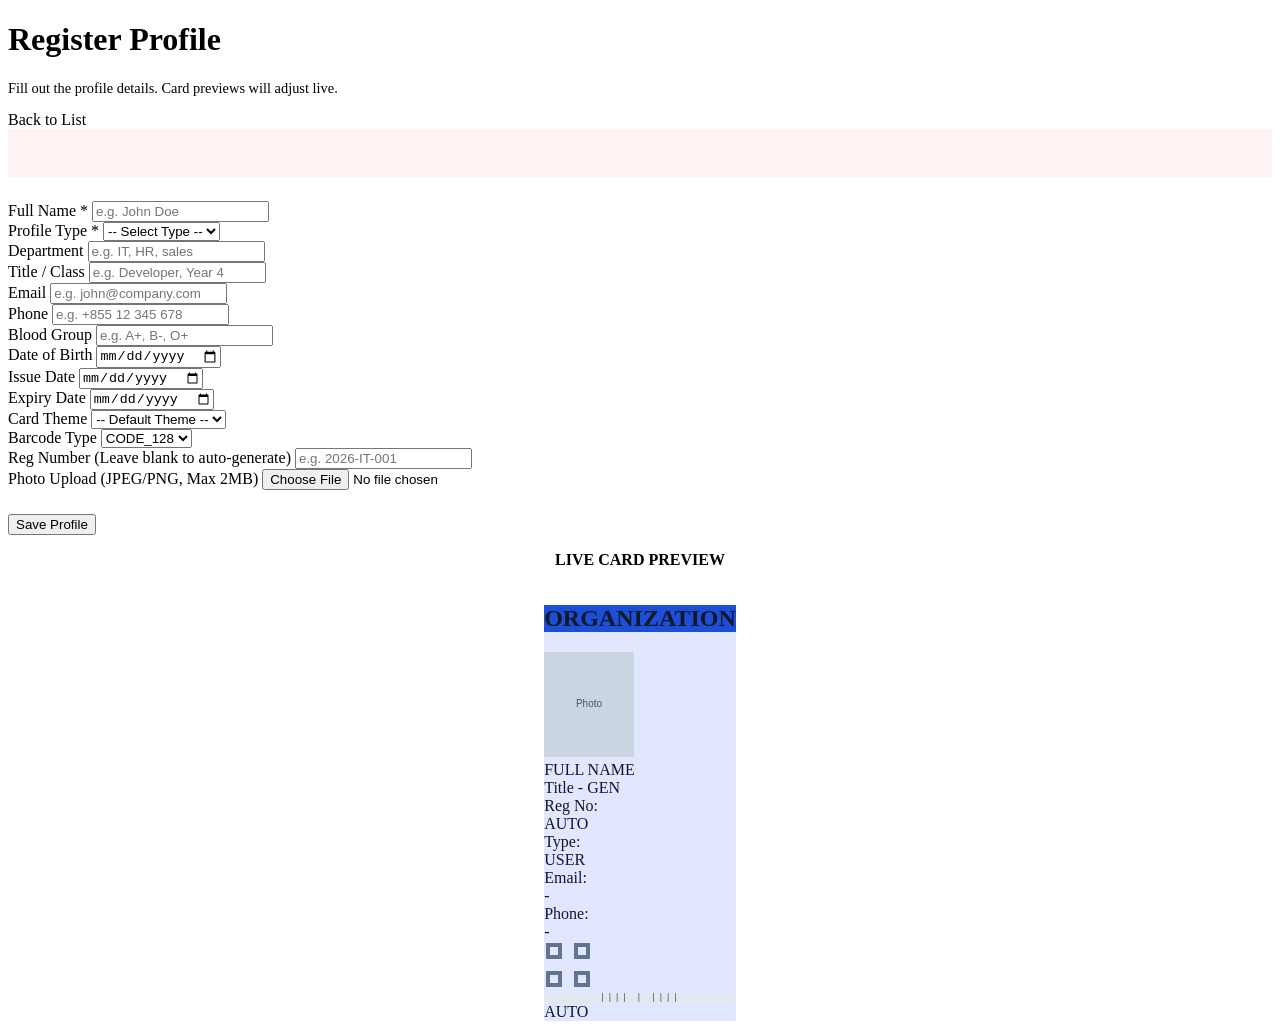
<file: src/main/resources/templates/profiles/form.html>
<!DOCTYPE html>
<html xmlns:th="http://www.thymeleaf.org" 
      th:replace="~{layout :: layout(${form.id == null ? 'New Profile' : 'Edit Profile'}, ~{::content}, 'profiles')}">
<body>
    <div th:fragment="content">
        <div class="page-header">
            <div>
                <h1 class="page-title" th:text="${form.id == null ? 'Register Profile' : 'Edit Profile'}">Register Profile</h1>
                <p style="color: var(--text-muted); font-size: 0.9rem;">Fill out the profile details. Card previews will adjust live.</p>
            </div>
            <div>
                <a th:href="@{/profiles}" class="btn btn-secondary">Back to List</a>
            </div>
        </div>

        <div th:if="${error != null}" class="card" style="background-color: #fef2f2; border-color: #fca5a5; color: #b91c1c; padding: 1rem; margin-bottom: 1.5rem;">
            <p th:text="${error}"></p>
        </div>

        <div class="preview-container">
            <!-- Form Card -->
            <div class="card preview-form" style="margin-bottom: 0;">
                <form th:action="${form.id == null ? '/profiles' : '/profiles/' + form.id}" 
                      method="post" th:object="${form}" enctype="multipart/form-data">
                    <input type="hidden" th:field="*{id}">

                    <div class="columns-2">
                        <div class="form-group">
                            <label class="form-label" for="fullName">Full Name *</label>
                            <input type="text" th:field="*{fullName}" id="fullName" class="form-control" required placeholder="e.g. John Doe">
                            <div class="error-message" th:if="${#fields.hasErrors('fullName')}" th:errors="*{fullName}"></div>
                        </div>

                        <div class="form-group">
                            <label class="form-label" for="type">Profile Type *</label>
                            <select th:field="*{type}" id="type" class="form-control" required>
                                <option value="" disabled selected>-- Select Type --</option>
                                <option th:each="t : ${profileTypes}" th:value="${t}" th:text="${t}">STUDENT</option>
                            </select>
                            <div class="error-message" th:if="${#fields.hasErrors('type')}" th:errors="*{type}"></div>
                        </div>
                    </div>

                    <div class="columns-2">
                        <div class="form-group">
                            <label class="form-label" for="department">Department</label>
                            <input type="text" th:field="*{department}" id="department" class="form-control" placeholder="e.g. IT, HR, sales">
                        </div>

                        <div class="form-group">
                            <label class="form-label" for="title">Title / Class</label>
                            <input type="text" th:field="*{title}" id="title" class="form-control" placeholder="e.g. Developer, Year 4">
                        </div>
                    </div>

                    <div class="columns-2">
                        <div class="form-group">
                            <label class="form-label" for="email">Email</label>
                            <input type="email" th:field="*{email}" id="email" class="form-control" placeholder="e.g. john@company.com">
                            <div class="error-message" th:if="${#fields.hasErrors('email')}" th:errors="*{email}"></div>
                        </div>

                        <div class="form-group">
                            <label class="form-label" for="phone">Phone</label>
                            <input type="text" th:field="*{phone}" id="phone" class="form-control" placeholder="e.g. +855 12 345 678">
                        </div>
                    </div>

                    <div class="columns-2">
                        <div class="form-group">
                            <label class="form-label" for="bloodGroup">Blood Group</label>
                            <input type="text" th:field="*{bloodGroup}" id="bloodGroup" class="form-control" placeholder="e.g. A+, B-, O+">
                        </div>

                        <div class="form-group">
                            <label class="form-label" for="dateOfBirth">Date of Birth</label>
                            <input type="date" th:field="*{dateOfBirth}" id="dateOfBirth" class="form-control">
                        </div>
                    </div>

                    <div class="columns-2">
                        <div class="form-group">
                            <label class="form-label" for="issueDate">Issue Date</label>
                            <input type="date" th:field="*{issueDate}" id="issueDate" class="form-control">
                        </div>

                        <div class="form-group">
                            <label class="form-label" for="expiryDate">Expiry Date</label>
                            <input type="date" th:field="*{expiryDate}" id="expiryDate" class="form-control">
                        </div>
                    </div>

                    <div class="columns-2">
                        <div class="form-group">
                            <label class="form-label" for="templateId">Card Theme</label>
                            <select th:field="*{templateId}" id="templateId" class="form-control">
                                <option value="" th:data-primary="'#374151'" th:data-secondary="'#f3f4f6'" th:data-text="'#111827'" th:data-layout="'VERTICAL'" th:data-org="'ORGANIZATION'">-- Default Theme --</option>
                                <option th:each="t : ${templates}" 
                                        th:value="${t.id}" 
                                        th:text="${t.name}"
                                        th:data-primary="${t.primaryColor}"
                                        th:data-secondary="${t.secondaryColor}"
                                        th:data-text="${t.textColor}"
                                        th:data-layout="${t.layout}"
                                        th:data-org="${t.organizationName}"
                                        th:data-tagline="${t.tagline}">
                                </option>
                            </select>
                        </div>

                        <div class="form-group">
                            <label class="form-label" for="barcodeType">Barcode Type</label>
                            <select th:field="*{barcodeType}" id="barcodeType" class="form-control">
                                <option th:each="bt : ${barcodeTypes}" th:value="${bt}" th:text="${bt}">CODE_128</option>
                            </select>
                        </div>
                    </div>

                    <div class="columns-2">
                        <div class="form-group">
                            <label class="form-label" for="registrationNumber">Reg Number (Leave blank to auto-generate)</label>
                            <input type="text" th:field="*{registrationNumber}" id="registrationNumber" class="form-control" placeholder="e.g. 2026-IT-001">
                        </div>

                        <div class="form-group">
                            <label class="form-label" for="photoFile">Photo Upload (JPEG/PNG, Max 2MB)</label>
                            <input type="file" name="photoFile" id="photoFile" class="form-control" accept="image/jpeg,image/png">
                        </div>
                    </div>

                    <div style="margin-top: 1.5rem;">
                        <button type="submit" class="btn btn-primary" th:text="${form.id == null ? 'Save Profile' : 'Update Profile'}">Save Profile</button>
                    </div>
                </form>
            </div>

            <!-- Live Card Preview Card -->
            <div style="flex-basis: 340px; display: flex; flex-direction: column; align-items: center; position: sticky; top: 2.5rem;">
                <h3 style="margin-bottom: 1rem; font-size: 1rem; font-weight: 600; color: var(--text-muted);">LIVE CARD PREVIEW</h3>
                
                <div class="id-card-wrap">
                    <div id="previewIdCard" class="id-card layout-vertical">
                        
                        <!-- Header -->
                        <div class="card-header" style="background-color: #1d4ed8;">
                            <h2 class="org-name-text">NATIONAL UNIVERSITY</h2>
                            <p class="tagline-text" style="font-size: 0.55rem; margin-top: 0.1rem;">Excellence in Education</p>
                        </div>

                        <!-- Card Body -->
                        <div class="card-body">
                            <img id="previewPhotoImg" class="profile-photo" th:src="@{/css/placeholder.jpg}" src="data:image/svg+xml;utf8,<svg xmlns='http://www.w3.org/2000/svg' width='90' height='105' viewBox='0 0 90 105'><rect width='90' height='105' fill='%23cbd5e1'/><text x='50%' y='50%' dominant-baseline='middle' text-anchor='middle' font-family='sans-serif' font-size='10' fill='%23475569'>Photo</text></svg>" alt="Photo">
                            
                            <div class="profile-name preview-name">FULL NAME</div>
                            <div class="profile-title preview-title-dept">Title - GEN</div>

                            <div class="profile-details">
                                <div class="detail-label">Reg No:</div>
                                <div class="detail-val preview-reg">AUTO</div>

                                <div class="detail-label">Type:</div>
                                <div class="detail-val preview-type">USER</div>

                                <div class="detail-label">Email:</div>
                                <div class="detail-val preview-email">-</div>

                                <div class="detail-label">Phone:</div>
                                <div class="detail-val preview-phone">-</div>
                            </div>
                        </div>

                        <!-- Card Footer -->
                        <div class="card-footer">
                            <div class="qr-code">
                                <svg width="48" height="48" viewBox="0 0 24 24" fill="none" stroke="currentColor" stroke-width="2" style="color: #64748b;">
                                    <rect x="2" y="2" width="6" height="6"></rect>
                                    <rect x="2" y="16" width="6" height="6"></rect>
                                    <rect x="16" y="2" width="6" height="6"></rect>
                                    <rect x="16" y="16" width="6" height="6"></rect>
                                </svg>
                            </div>
                            <div class="barcode-area">
                                <div class="barcode-img" style="background-color: #e2e8f0; display: flex; align-items: center; justify-content: center;">
                                    <div style="letter-spacing: 2px; font-family: monospace; font-size: 0.55rem; color: #475569;">|||| | ||||</div>
                                </div>
                                <div class="barcode-text preview-reg">2026-GEN-000</div>
                            </div>
                        </div>

                    </div>
                </div>
            </div>
        </div>

        <!-- Javascript to manage live preview -->
        <script>
            document.addEventListener("DOMContentLoaded", function() {
                const inputs = ['fullName', 'department', 'title', 'type', 'email', 'phone', 'registrationNumber', 'templateId', 'barcodeType'];
                
                inputs.forEach(id => {
                    const el = document.getElementById(id);
                    if (el) {
                        el.addEventListener('input', updatePreview);
                        el.addEventListener('change', updatePreview);
                    }
                });

                // File Reader for photo uploading
                const photoInput = document.getElementById('photoFile');
                photoInput.addEventListener('change', function() {
                    const file = this.files[0];
                    if (file) {
                        const reader = new FileReader();
                        reader.onload = function(e) {
                            document.getElementById('previewPhotoImg').src = e.target.result;
                        };
                        reader.readAsDataURL(file);
                    }
                });

                function updatePreview() {
                    const templateSelect = document.getElementById('templateId');
                    const nameInput = document.getElementById('fullName');
                    const deptInput = document.getElementById('department');
                    const titleInput = document.getElementById('title');
                    const typeSelect = document.getElementById('type');
                    const emailInput = document.getElementById('email');
                    const phoneInput = document.getElementById('phone');
                    const regInput = document.getElementById('registrationNumber');

                    // Extract template details
                    const option = templateSelect.options[templateSelect.selectedIndex];
                    const primary = option.getAttribute('data-primary') || '#1d4ed8';
                    const secondary = option.getAttribute('data-secondary') || '#e0e7ff';
                    const text = option.getAttribute('data-text') || '#111827';
                    const layout = option.getAttribute('data-layout') || 'VERTICAL';
                    const org = option.getAttribute('data-org') || 'ORGANIZATION';
                    const tagline = option.getAttribute('data-tagline') || '';

                    // Main card shell
                    const card = document.getElementById('previewIdCard');
                    if (layout === 'HORIZONTAL') {
                        card.className = 'id-card layout-horizontal';
                        
                        // Render horizontal specific structures inside body if needed, or update styles dynamically
                        // To support horizontal card, we adjust inner styles
                    } else {
                        card.className = 'id-card layout-vertical';
                    }

                    // Apply styles
                    card.style.backgroundColor = secondary;
                    card.style.color = text;
                    
                    const header = card.querySelector('.card-header');
                    header.style.backgroundColor = primary;
                    
                    const orgText = card.querySelector('.org-name-text');
                    orgText.innerText = org.toUpperCase();
                    
                    const tagText = card.querySelector('.tagline-text');
                    if (tagline) {
                        tagText.innerText = tagline;
                        tagText.style.display = 'block';
                    } else {
                        tagText.style.display = 'none';
                    }

                    // Text fields
                    card.querySelector('.preview-name').innerText = nameInput.value || 'FULL NAME';
                    
                    // Defaults based on selection type
                    let defaultTitle = 'Title';
                    if (typeSelect.value) {
                        defaultTitle = typeSelect.value.charAt(0) + typeSelect.value.slice(1).toLowerCase();
                    }
                    const titleVal = titleInput.value || defaultTitle;
                    const deptVal = deptInput.value || 'GEN';
                    
                    card.querySelector('.preview-title-dept').innerText = titleVal + ' - ' + deptVal;
                    
                    const regVal = regInput.value || 'AUTO';
                    const allRegs = card.querySelectorAll('.preview-reg');
                    allRegs.forEach(el => el.innerText = regVal);
                    
                    card.querySelector('.preview-type').innerText = typeSelect.value || 'USER';
                    card.querySelector('.preview-email').innerText = emailInput.value || '-';
                    card.querySelector('.preview-phone').innerText = phoneInput.value || '-';
                }

                // Run once on load
                updatePreview();
            });
        </script>
    </div>
</body>
</html>
</file>
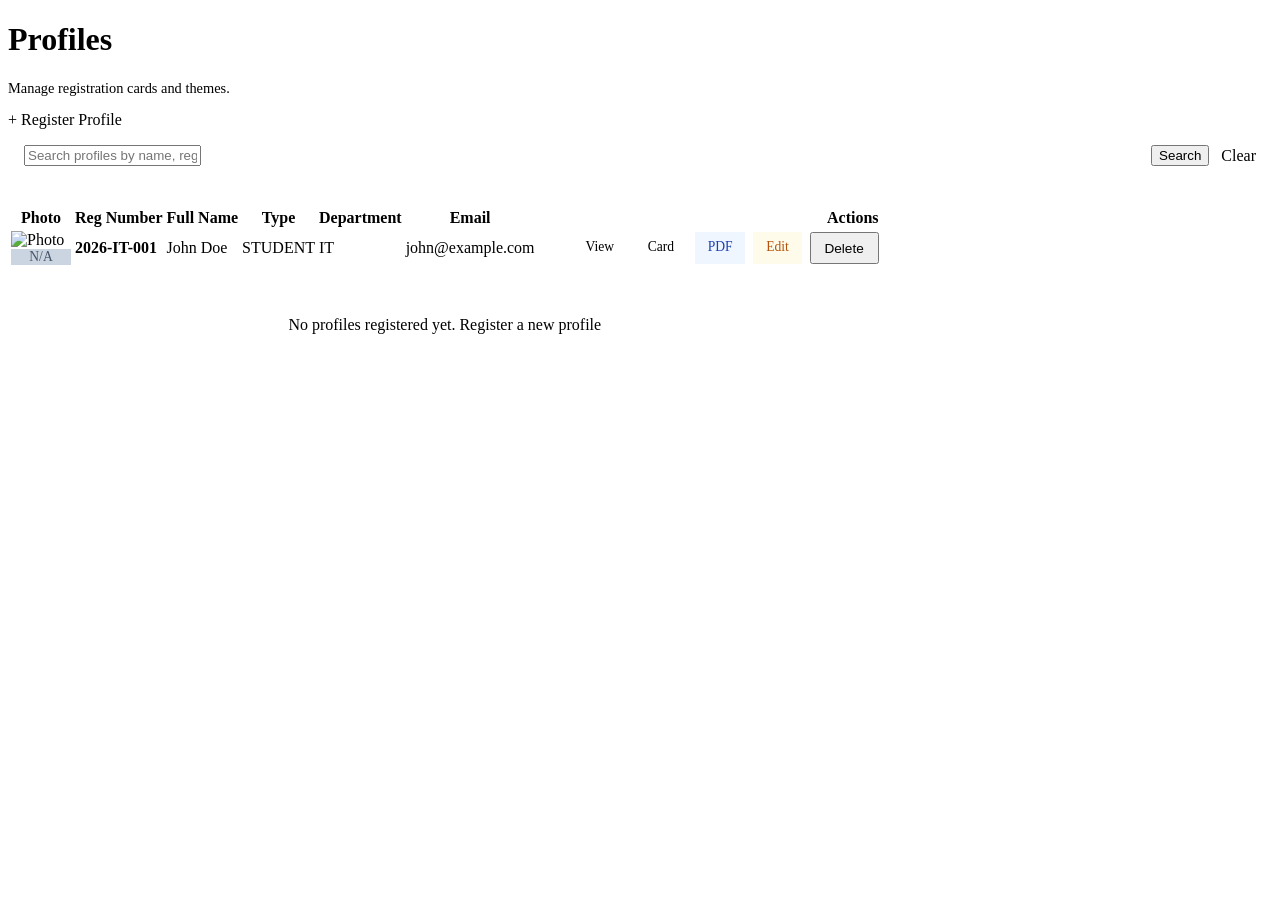
<file: src/main/resources/templates/profiles/list.html>
<!DOCTYPE html>
<html xmlns:th="http://www.thymeleaf.org" 
      th:replace="~{layout :: layout('Profiles', ~{::content}, 'profiles')}">
<body>
    <div th:fragment="content">
        <div class="page-header">
            <div>
                <h1 class="page-title">Profiles</h1>
                <p style="color: var(--text-muted); font-size: 0.9rem;">Manage registration cards and themes.</p>
            </div>
            <div>
                <a th:href="@{/profiles/new}" class="btn btn-primary">+ Register Profile</a>
            </div>
        </div>

        <!-- Search Bar -->
        <div class="card" style="padding: 1rem; margin-bottom: 1.5rem;">
            <form th:action="@{/profiles}" method="get" style="display: flex; gap: 0.75rem; align-items: center;">
                <div style="flex-grow: 1; position: relative;">
                    <input type="text" name="keyword" th:value="${keyword}" placeholder="Search profiles by name, registration number, department, or email..." class="form-control">
                </div>
                <button type="submit" class="btn btn-primary">Search</button>
                <a th:href="@{/profiles}" class="btn btn-secondary" th:if="${keyword != null && !keyword.isEmpty()}">Clear</a>
            </form>
        </div>

        <!-- Profiles Table -->
        <div class="table-container">
            <table class="custom-table">
                <thead>
                    <tr>
                        <th style="width: 60px;">Photo</th>
                        <th>Reg Number</th>
                        <th>Full Name</th>
                        <th>Type</th>
                        <th>Department</th>
                        <th>Email</th>
                        <th style="text-align: right; width: 340px;">Actions</th>
                    </tr>
                </thead>
                <tbody>
                    <tr th:each="profile : ${profiles}">
                        <td>
                            <img th:if="${profile.hasPhoto()}" th:src="@{/uploads/photos/{file}(file=${profile.photoFileName})}" class="avatar" alt="Photo">
                            <div th:unless="${profile.hasPhoto()}" class="avatar" style="display: flex; align-items: center; justify-content: center; font-size: 0.85rem; background-color: #cbd5e1; color: #475569;">
                                N/A
                            </div>
                        </td>
                        <td>
                            <strong th:text="${profile.registrationNumber}">2026-IT-001</strong>
                        </td>
                        <td th:text="${profile.fullName}">John Doe</td>
                        <td>
                            <span class="badge" th:classappend="'badge-' + ${#strings.toLowerCase(profile.type)}" th:text="${profile.type}">STUDENT</span>
                        </td>
                        <td th:text="${profile.department != null && !profile.department.isEmpty()} ? ${profile.department} : 'GEN'">IT</td>
                        <td th:text="${profile.email != null && !profile.email.isEmpty()} ? ${profile.email} : '-'">john@example.com</td>
                        <td style="text-align: right;">
                            <div style="display: inline-flex; gap: 0.5rem;">
                                <a th:href="@{/profiles/{id}(id=${profile.id})}" class="btn btn-secondary" style="padding: 0.4rem 0.8rem; font-size: 0.85rem;">View</a>
                                <a th:href="@{/profiles/{id}/card(id=${profile.id})}" class="btn btn-secondary" style="padding: 0.4rem 0.8rem; font-size: 0.85rem;">Card</a>
                                <a th:href="@{/profiles/{id}/pdf(id=${profile.id})}" class="btn btn-secondary" style="padding: 0.4rem 0.8rem; font-size: 0.85rem; background-color: #eff6ff; border-color: #bfdbfe; color: #1e40af;">PDF</a>
                                <a th:href="@{/profiles/{id}/edit(id=${profile.id})}" class="btn btn-secondary" style="padding: 0.4rem 0.8rem; font-size: 0.85rem; background-color: #fffbeb; border-color: #fef3c7; color: #b45309;">Edit</a>
                                <form th:action="@{/profiles/{id}/delete(id=${profile.id})}" method="post" style="display: inline;" onsubmit="return confirm('Are you sure you want to delete this profile?');">
                                    <button type="submit" class="btn btn-danger" style="padding: 0.4rem 0.8rem; font-size: 0.85rem;">Delete</button>
                                </form>
                            </div>
                        </td>
                    </tr>
                    <tr th:if="${#lists.isEmpty(profiles)}">
                        <td colspan="7" style="text-align: center; padding: 3rem; color: var(--text-muted);">
                            No profiles registered yet. <a th:href="@{/profiles/new}">Register a new profile</a>
                        </td>
                    </tr>
                </tbody>
            </table>
        </div>
    </div>
</body>
</html>
</file>
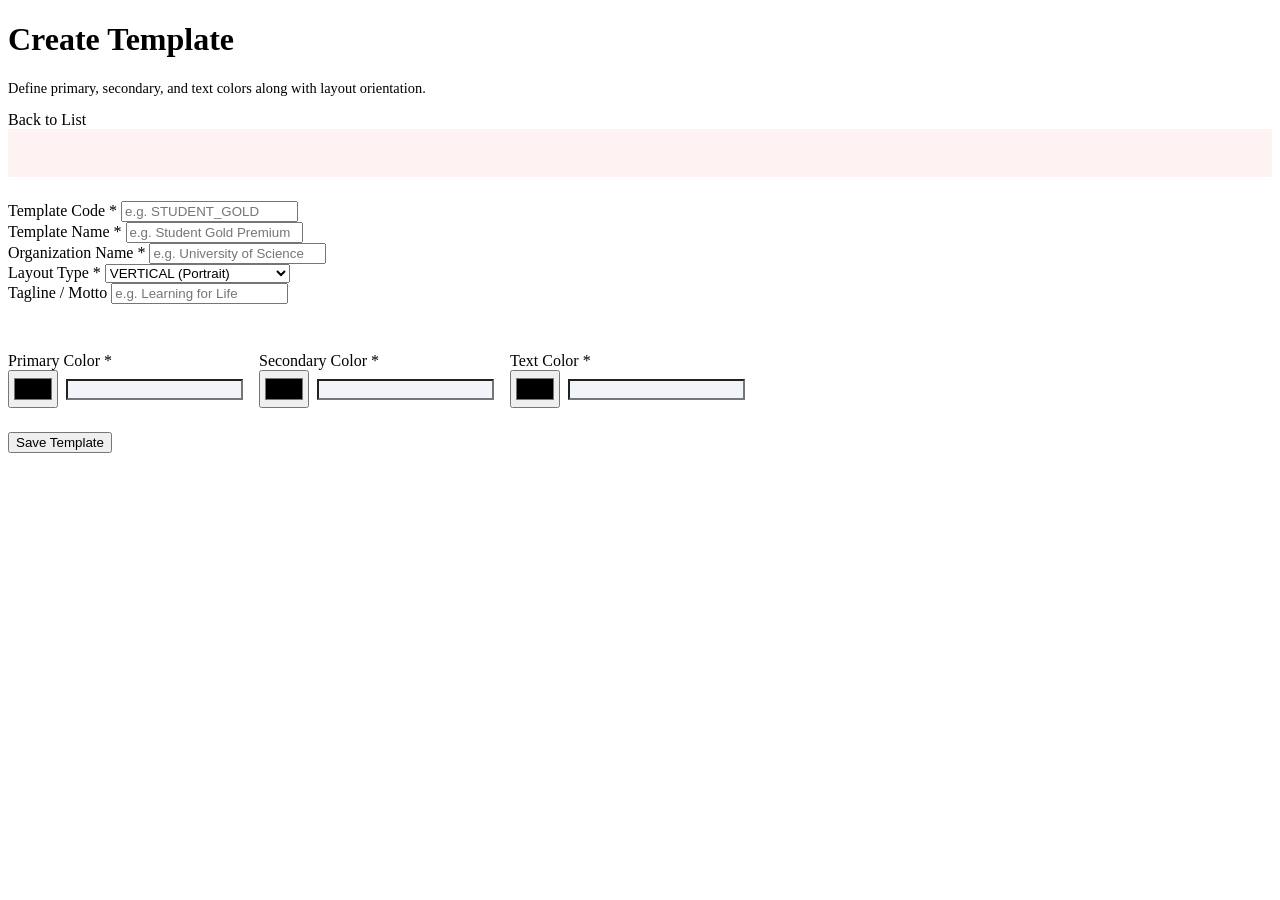
<file: src/main/resources/templates/templates/form.html>
<!DOCTYPE html>
<html xmlns:th="http://www.thymeleaf.org" 
      th:replace="~{layout :: layout(${form.id == null ? 'New Template' : 'Edit Template'}, ~{::content}, 'templates')}">
<body>
    <div th:fragment="content">
        <div class="page-header">
            <div>
                <h1 class="page-title" th:text="${form.id == null ? 'Create Template' : 'Edit Template'}">Create Template</h1>
                <p style="color: var(--text-muted); font-size: 0.9rem;">Define primary, secondary, and text colors along with layout orientation.</p>
            </div>
            <div>
                <a th:href="@{/templates}" class="btn btn-secondary">Back to List</a>
            </div>
        </div>

        <div th:if="${error != null}" class="card" style="background-color: #fef2f2; border-color: #fca5a5; color: #b91c1c; padding: 1rem; margin-bottom: 1.5rem;">
            <p th:text="${error}"></p>
        </div>

        <div class="card" style="max-width: 680px;">
            <form th:action="${form.id == null ? '/templates' : '/templates/' + form.id}" 
                  method="post" th:object="${form}">
                <input type="hidden" th:field="*{id}">

                <div class="columns-2">
                    <div class="form-group">
                        <label class="form-label" for="code">Template Code *</label>
                        <input type="text" th:field="*{code}" id="code" class="form-control" placeholder="e.g. STUDENT_GOLD" required th:readonly="${form.id != null}">
                        <div class="error-message" th:if="${#fields.hasErrors('code')}" th:errors="*{code}"></div>
                    </div>

                    <div class="form-group">
                        <label class="form-label" for="name">Template Name *</label>
                        <input type="text" th:field="*{name}" id="name" class="form-control" placeholder="e.g. Student Gold Premium" required>
                        <div class="error-message" th:if="${#fields.hasErrors('name')}" th:errors="*{name}"></div>
                    </div>
                </div>

                <div class="columns-2">
                    <div class="form-group">
                        <label class="form-label" for="organizationName">Organization Name *</label>
                        <input type="text" th:field="*{organizationName}" id="organizationName" class="form-control" placeholder="e.g. University of Science" required>
                        <div class="error-message" th:if="${#fields.hasErrors('organizationName')}" th:errors="*{organizationName}"></div>
                    </div>

                    <div class="form-group">
                        <label class="form-label" for="layout">Layout Type *</label>
                        <select th:field="*{layout}" id="layout" class="form-control" required>
                            <option value="VERTICAL">VERTICAL (Portrait)</option>
                            <option value="HORIZONTAL">HORIZONTAL (Landscape)</option>
                        </select>
                        <div class="error-message" th:if="${#fields.hasErrors('layout')}" th:errors="*{layout}"></div>
                    </div>
                </div>

                <div class="columns-2">
                    <div class="form-group">
                        <label class="form-label" for="tagline">Tagline / Motto</label>
                        <input type="text" th:field="*{tagline}" id="tagline" class="form-control" placeholder="e.g. Learning for Life">
                    </div>
                </div>

                <!-- Custom Hex Colors -->
                <div style="display: flex; gap: 1rem; margin-top: 1.5rem; border-top: 1px solid var(--border-color); padding-top: 1.5rem; margin-bottom: 1.5rem;">
                    <div style="flex: 1;">
                        <label class="form-label" for="primaryColor">Primary Color *</label>
                        <div style="display: flex; gap: 0.5rem; align-items: center;">
                            <input type="color" th:field="*{primaryColor}" id="primaryColor" class="form-control" style="width: 50px; height: 38px; padding: 0.2rem;" required>
                            <input type="text" id="primaryColorHex" class="form-control" th:value="${form.primaryColor}" readonly style="background-color: #f1f5f9;">
                        </div>
                        <div class="error-message" th:if="${#fields.hasErrors('primaryColor')}" th:errors="*{primaryColor}"></div>
                    </div>
                    
                    <div style="flex: 1;">
                        <label class="form-label" for="secondaryColor">Secondary Color *</label>
                        <div style="display: flex; gap: 0.5rem; align-items: center;">
                            <input type="color" th:field="*{secondaryColor}" id="secondaryColor" class="form-control" style="width: 50px; height: 38px; padding: 0.2rem;" required>
                            <input type="text" id="secondaryColorHex" class="form-control" th:value="${form.secondaryColor}" readonly style="background-color: #f1f5f9;">
                        </div>
                        <div class="error-message" th:if="${#fields.hasErrors('secondaryColor')}" th:errors="*{secondaryColor}"></div>
                    </div>

                    <div style="flex: 1;">
                        <label class="form-label" for="textColor">Text Color *</label>
                        <div style="display: flex; gap: 0.5rem; align-items: center;">
                            <input type="color" th:field="*{textColor}" id="textColor" class="form-control" style="width: 50px; height: 38px; padding: 0.2rem;" required>
                            <input type="text" id="textColorHex" class="form-control" th:value="${form.textColor}" readonly style="background-color: #f1f5f9;">
                        </div>
                        <div class="error-message" th:if="${#fields.hasErrors('textColor')}" th:errors="*{textColor}"></div>
                    </div>
                </div>

                <div style="margin-top: 1.5rem;">
                    <button type="submit" class="btn btn-primary" th:text="${form.id == null ? 'Save Template' : 'Update Template'}">Save Template</button>
                </div>
            </form>
        </div>

        <script>
            document.addEventListener("DOMContentLoaded", function() {
                // Link color inputs with text display boxes for visual consistency
                const pickers = ['primaryColor', 'secondaryColor', 'textColor'];
                pickers.forEach(id => {
                    const picker = document.getElementById(id);
                    const hexDisplay = document.getElementById(id + 'Hex');
                    if (picker && hexDisplay) {
                        picker.addEventListener('input', function() {
                            hexDisplay.value = this.value;
                        });
                    }
                });
            });
        </script>
    </div>
</body>
</html>
</file>
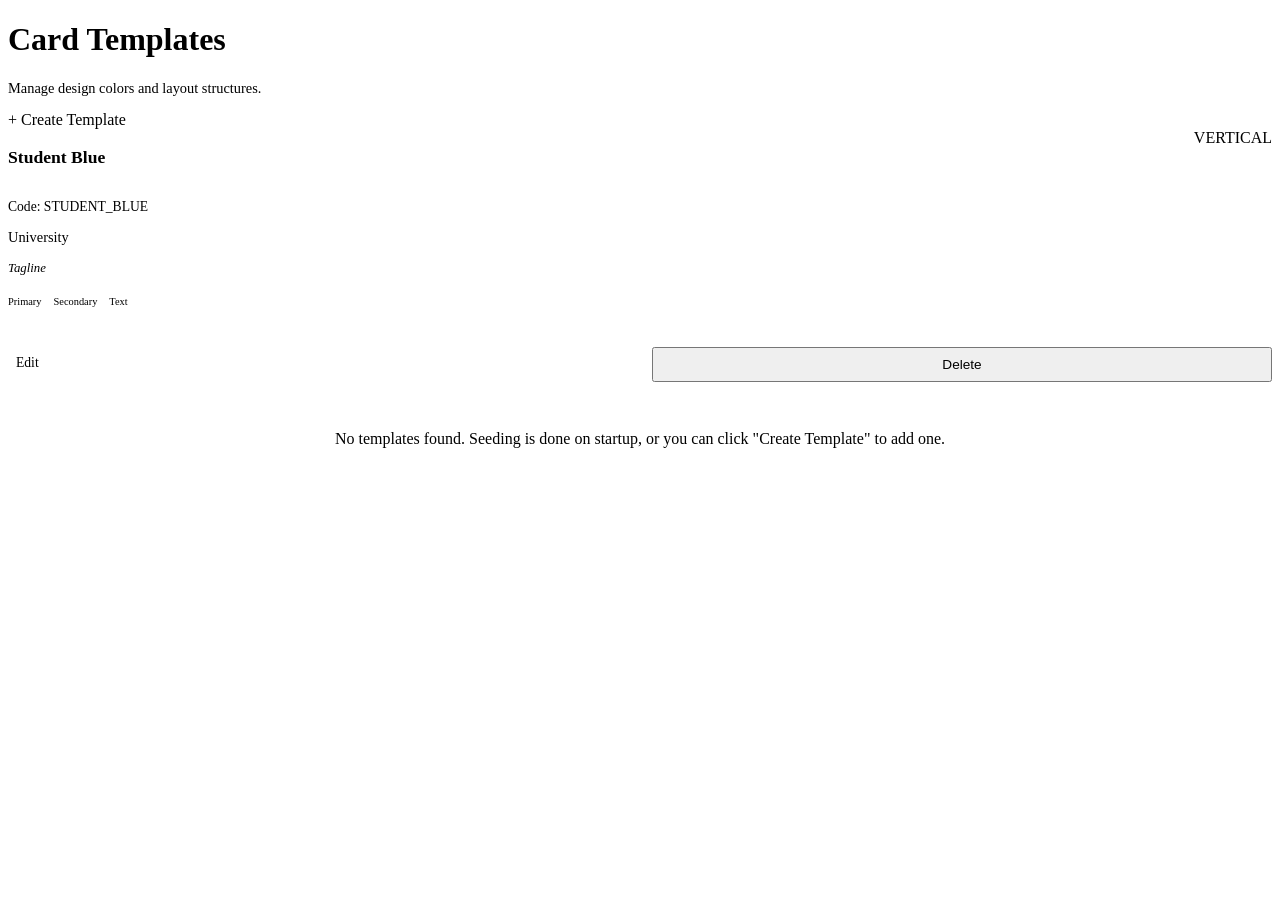
<file: src/main/resources/templates/templates/list.html>
<!DOCTYPE html>
<html xmlns:th="http://www.thymeleaf.org" 
      th:replace="~{layout :: layout('Templates', ~{::content}, 'templates')}">
<body>
    <div th:fragment="content">
        <div class="page-header">
            <div>
                <h1 class="page-title">Card Templates</h1>
                <p style="color: var(--text-muted); font-size: 0.9rem;">Manage design colors and layout structures.</p>
            </div>
            <div>
                <a th:href="@{/templates/new}" class="btn btn-primary">+ Create Template</a>
            </div>
        </div>

        <div class="grid-cols-3">
            <div th:each="t : ${templates}" class="card" style="display: flex; flex-direction: column; justify-content: space-between; margin-bottom: 0;">
                <div>
                    <div style="display: flex; justify-content: space-between; align-items: flex-start; margin-bottom: 0.75rem;">
                        <h3 th:text="${t.name}" style="font-size: 1.1rem; font-weight: 700;">Student Blue</h3>
                        <span class="badge" th:classappend="${t.layout == 'HORIZONTAL' ? 'badge-employee' : 'badge-student'}" th:text="${t.layout}">VERTICAL</span>
                    </div>
                    
                    <p style="color: var(--text-muted); font-size: 0.85rem; margin-bottom: 0.5rem;" th:text="'Code: ' + ${t.code}">Code: STUDENT_BLUE</p>
                    <p style="color: var(--text-main); font-size: 0.9rem; font-weight: 500;" th:text="${t.organizationName}">University</p>
                    <p style="color: var(--text-muted); font-style: italic; font-size: 0.8rem; margin-bottom: 1rem;" th:text="${t.tagline != null && !t.tagline.isEmpty()} ? ${t.tagline} : 'No Tagline'">Tagline</p>

                    <!-- Color palette preview dots -->
                    <div style="display: flex; gap: 0.75rem; align-items: center; margin-bottom: 1.5rem;">
                        <div style="display: flex; flex-direction: column; align-items: center; gap: 0.25rem;">
                            <div th:style="'width: 28px; height: 28px; border-radius: 50%; border: 1px solid var(--border-color); background-color: ' + ${t.primaryColor}"></div>
                            <span style="font-size: 0.65rem; color: var(--text-muted);">Primary</span>
                        </div>
                        <div style="display: flex; flex-direction: column; align-items: center; gap: 0.25rem;">
                            <div th:style="'width: 28px; height: 28px; border-radius: 50%; border: 1px solid var(--border-color); background-color: ' + ${t.secondaryColor}"></div>
                            <span style="font-size: 0.65rem; color: var(--text-muted);">Secondary</span>
                        </div>
                        <div style="display: flex; flex-direction: column; align-items: center; gap: 0.25rem;">
                            <div th:style="'width: 28px; height: 28px; border-radius: 50%; border: 1px solid var(--border-color); background-color: ' + ${t.textColor}"></div>
                            <span style="font-size: 0.65rem; color: var(--text-muted);">Text</span>
                        </div>
                    </div>
                </div>

                <div style="display: flex; gap: 0.5rem; border-top: 1px solid var(--border-color); padding-top: 1rem; margin-top: auto;">
                    <a th:href="@{/templates/{id}/edit(id=${t.id})}" class="btn btn-secondary" style="flex: 1; padding: 0.5rem; font-size: 0.85rem;">Edit</a>
                    <form th:action="@{/templates/{id}/delete(id=${t.id})}" method="post" style="flex: 1; display: inline;" onsubmit="return confirm('Are you sure you want to delete this template? Any profile using it will revert to defaults.');">
                        <button type="submit" class="btn btn-danger" style="width: 100%; padding: 0.5rem; font-size: 0.85rem;">Delete</button>
                    </form>
                </div>
            </div>
        </div>

        <div th:if="${#lists.isEmpty(templates)}" class="card" style="text-align: center; padding: 3rem; color: var(--text-muted);">
            No templates found. Seeding is done on startup, or you can click "Create Template" to add one.
        </div>
    </div>
</body>
</html>
</file>
